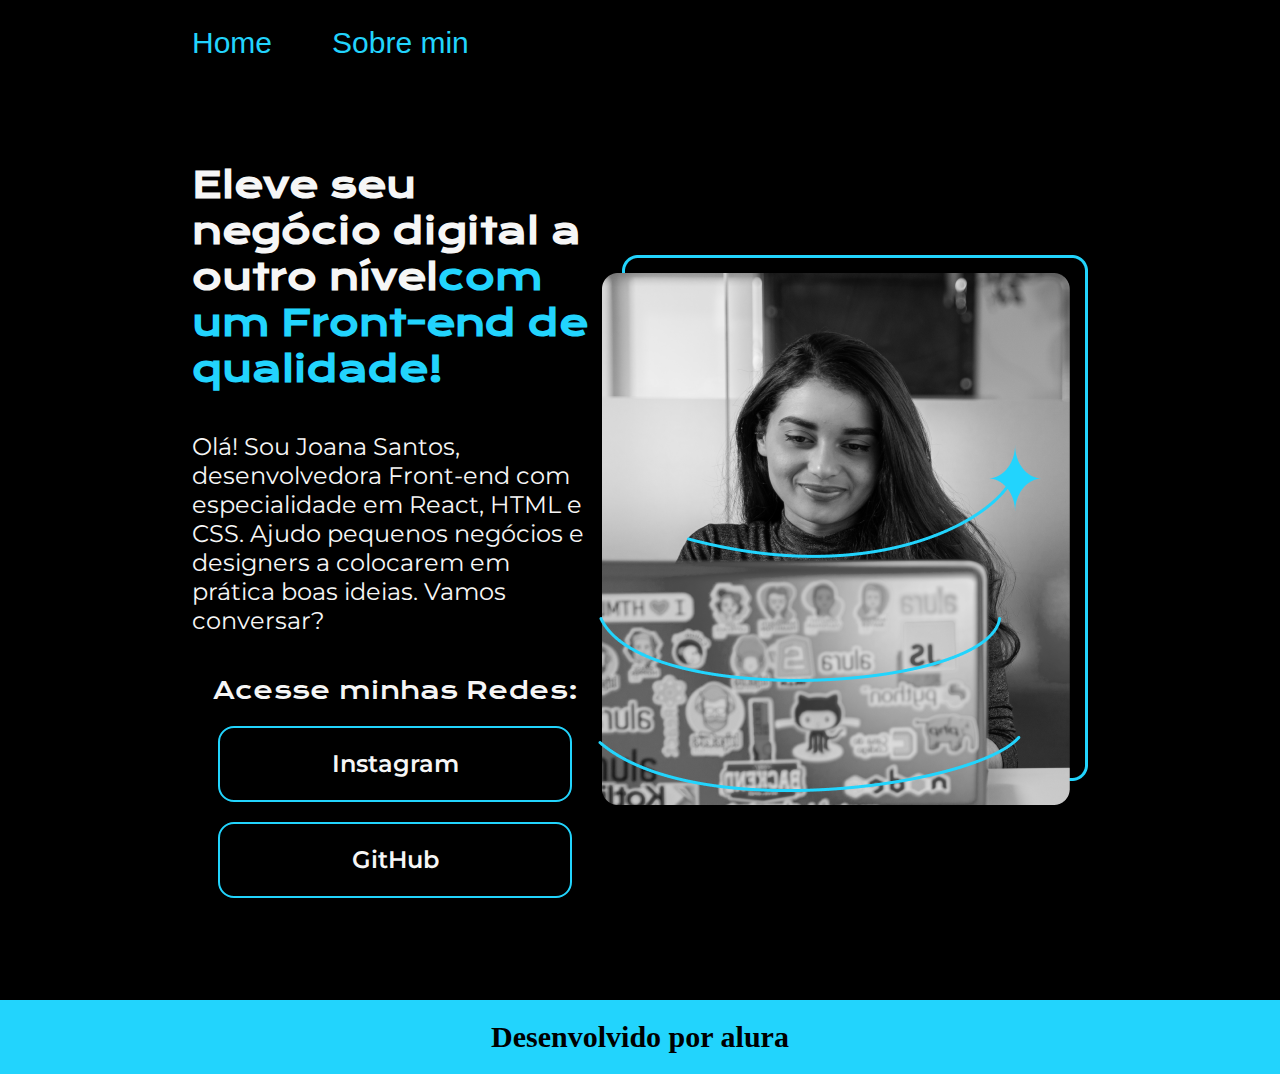
<file: index.html>
<!DOCTYPE html>
<html lang="pt-br">

<head>
    <meta charset="UTF-8">
    <meta http-equiv="X-UA-Compatible" content="IE=edge">
    <meta name="viewport" content="width=device-width, initial-scale=1.0">
    <title>Portifolio</title>
    <link rel="stylesheet" href="./styles/style.css">
</head>

<body>
    <header class="cabecalho">
        <nav class="cabecalho__menu">
            <a class="cabecalho__menu__links" href="index.html">Home</a>
            <a class="cabecalho__menu__links" href="about.html">Sobre min</a>
        </nav>
    </header>
    <main class="apresentacao">
        <section class="apresentacao__conteudo">
            <h1 class="apresentacao__conteudo__titulo">Eleve seu negócio digital a outro nível<strong 
            class="titulo-destaque">com um Front-end de qualidade!
            </strong></h1>
            <p class="apresentacao__conteudo__texto">Olá! Sou Joana Santos, desenvolvedora
            Front-end com especialidade em React, HTML e
            CSS. Ajudo pequenos negócios e designers a
            colocarem em prática boas ideias. Vamos
            conversar?</p>
            <div class="apresentacao__links">
                <h2 class="apresentacao__links__subtitulo">Acesse minhas Redes:</h2>
                <a class="apresentacao__links__link" href="https://instagram.com/rafaballerini">Instagram</a>
                <a class="apresentacao__links__link" href="https://github.com/guilhermeonrails">GitHub</a>
            </div>
        </section>
        <img src="./assets/Imagem.png" alt="Foto da Joana Santos programando">
    </main>
    <footer class="rodape">
        <h1>Desenvolvido por alura</h1>
    </footer>
</body>

</html>
</file>
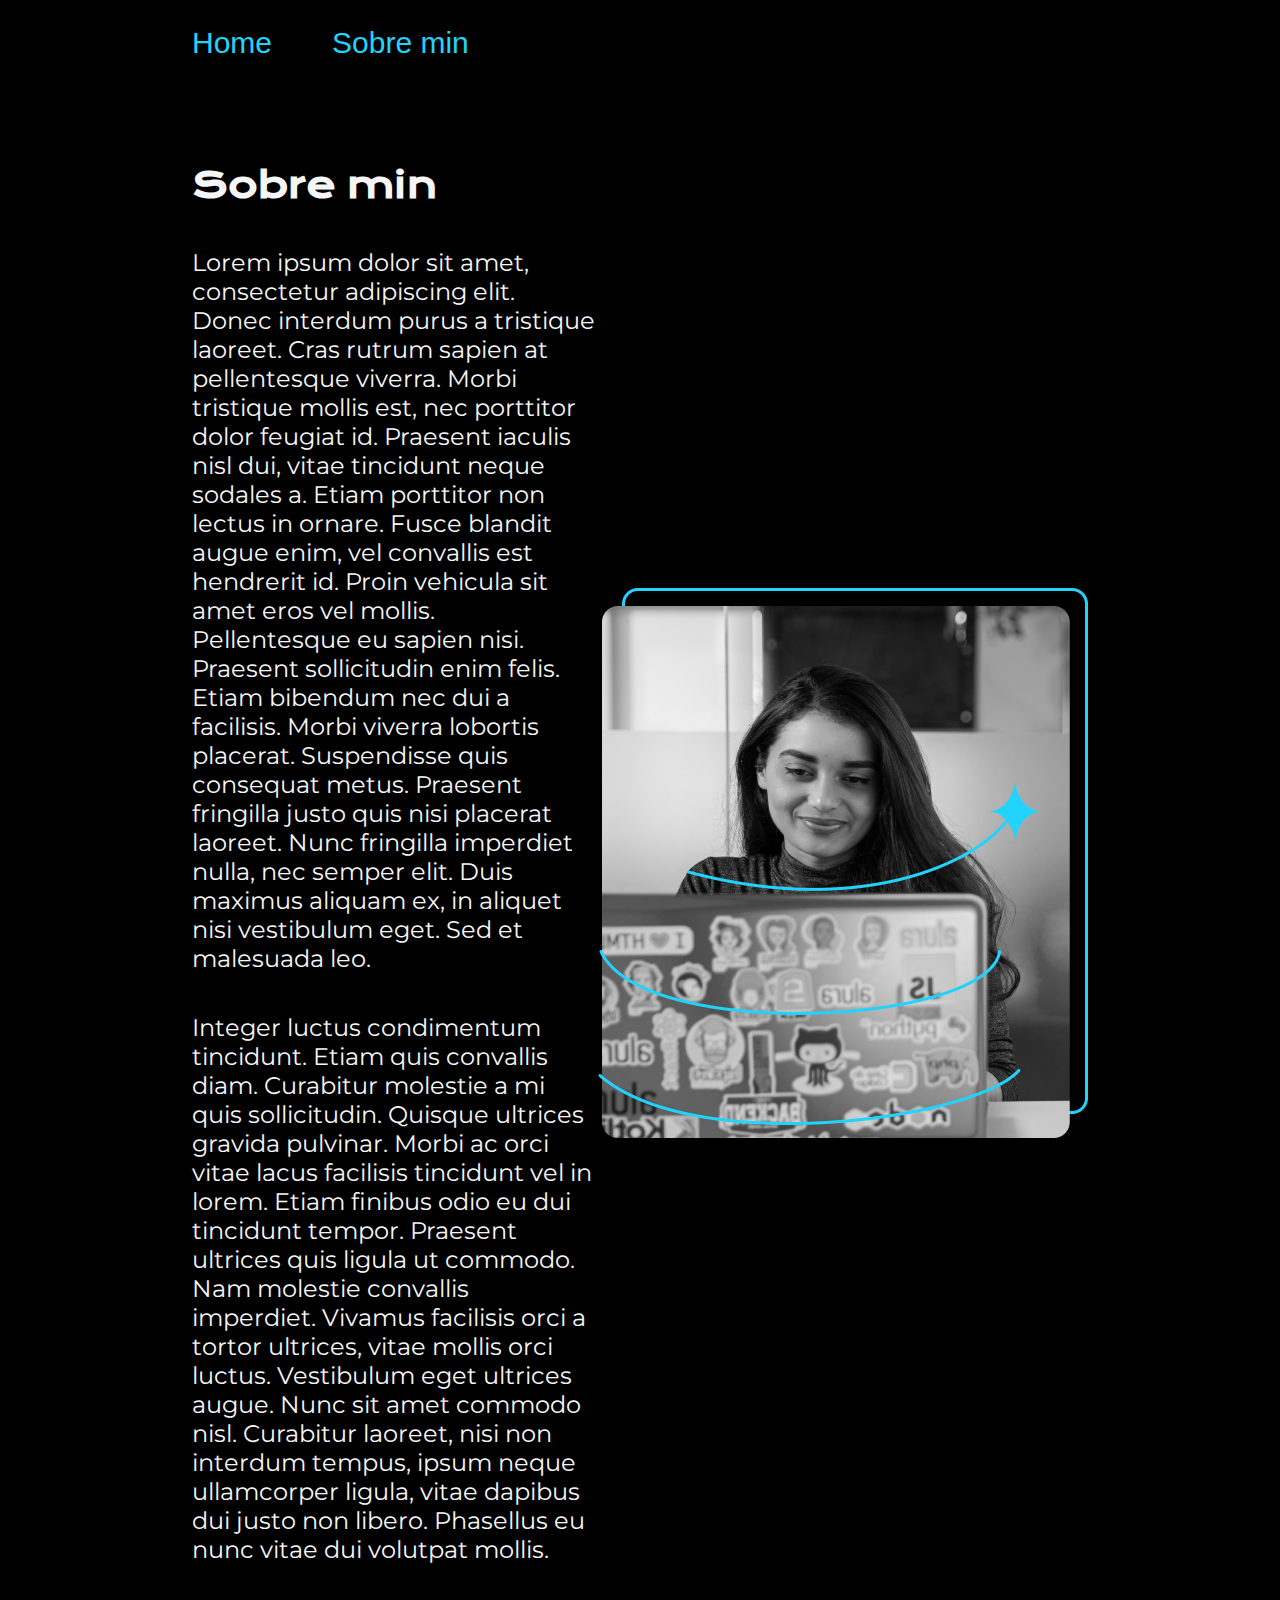
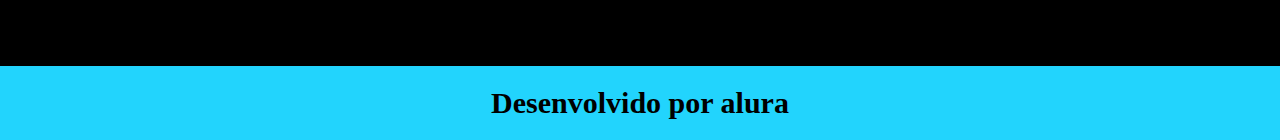
<file: about.html>
<!DOCTYPE html>
<html lang="pt-br">
<head>
    <meta charset="UTF-8">
    <meta name="viewport" content="width=device-width, initial-scale=1.0">
    <title>Document</title>
    <link rel="stylesheet" href="styles/style.css">
</head>
<body>
    <header class="cabecalho">
        <nav class="cabecalho__menu">
            <a class="cabecalho__menu__links" href="index.html">Home</a>
            <a class="cabecalho__menu__links" href="about.html">Sobre min</a>
        </nav>
    </header>
    <main class="apresentacao">
        <section class="apresentacao__conteudo">
            <h1 class="apresentacao__conteudo__titulo">Sobre min</strong></h1>
            <p class="apresentacao__conteudo__texto">Lorem ipsum dolor sit amet, consectetur adipiscing elit. Donec interdum purus a tristique laoreet. Cras rutrum sapien at
            pellentesque viverra. Morbi tristique mollis est, nec porttitor dolor feugiat id. Praesent iaculis nisl dui, vitae
            tincidunt neque sodales a. Etiam porttitor non lectus in ornare. Fusce blandit augue enim, vel convallis est hendrerit
            id. Proin vehicula sit amet eros vel mollis. Pellentesque eu sapien nisi. Praesent sollicitudin enim felis. Etiam
            bibendum nec dui a facilisis. Morbi viverra lobortis placerat. Suspendisse quis consequat metus. Praesent fringilla
            justo quis nisi placerat laoreet. Nunc fringilla imperdiet nulla, nec semper elit. Duis maximus aliquam ex, in aliquet
            nisi vestibulum eget. Sed et malesuada leo.</p>
            <p class="apresentacao__conteudo__texto">Integer luctus condimentum tincidunt. Etiam quis convallis diam. Curabitur molestie a mi quis sollicitudin. Quisque
            ultrices gravida pulvinar. Morbi ac orci vitae lacus facilisis tincidunt vel in lorem. Etiam finibus odio eu dui
            tincidunt tempor. Praesent ultrices quis ligula ut commodo. Nam molestie convallis imperdiet. Vivamus facilisis orci a
            tortor ultrices, vitae mollis orci luctus. Vestibulum eget ultrices augue. Nunc sit amet commodo nisl. Curabitur
            laoreet, nisi non interdum tempus, ipsum neque ullamcorper ligula, vitae dapibus dui justo non libero. Phasellus eu nunc
            vitae dui volutpat mollis.</p>
        </section>
        <img src="./assets/Imagem.png" alt="Foto da Joana Santos programando">
    </main>
    <footer class="rodape">
        <h1>Desenvolvido por alura</h1>
    </footer>
</body>
</html>
</file>
<file: styles/style.css>
@import url('https://fonts.googleapis.com/css2?family=Krona+One&family=Montserrat:wght@400;600&display=swap');

:root{
    --cor-primaria: #000000;
    --cor-secundaria: #f6f6f6;
    --cor-terciaria: #22d4fd;
}
*{
    margin: 0;
    padding: 0;
}

body{
    box-sizing: border-box;
    background-color: var(--cor-primaria);
    color: var(--cor-secundaria);
}
.cabecalho{
 padding: 2% 0% 0% 15%;
}

.cabecalho__menu {
    display: flex;
    gap: 60px;
}
.cabecalho__menu__links{
    color: var(--cor-terciaria);
    font-family: 'Monteserrat' , sans-serif;
    font-size: 30px;
    text-decoration: none;
}

.titulo-destaque{
    color: var(--cor-terciaria);
}

.apresentacao{
    padding: 8% 15%;
    display: flex;
    align-items: center;
    justify-content: space-between;
}
.apresentacao__conteudo{
    width: 615px;
    display: flex;
    flex-direction: column;
    gap: 40px;
}

.apresentacao__conteudo__titulo{
    font-size: 36px;
    font-family: 'Krona One', sans-serif;
}

.apresentacao__conteudo__texto{
    font-size: 24px;
    font-family: 'Montserrat', sans-serif;
}

.apresentacao__links{
    display: flex;
    flex-direction: column;
    justify-content: space-between;
    align-items: center;
    gap: 20px;
}

.apresentacao__links__subtitulo {
    font-family: 'Krona One', sans-serif;
    font-weight: 400;
}

.apresentacao__links__link{
    border: 2px solid var(--cor-terciaria);
    width: 350px;
    text-align: center;
    border-radius: 16px;
    font-size: 24px;
    font-weight: 600;
    padding: 21.5px 0;
    text-decoration: none;
    color: var(--cor-secundaria);
    font-family: 'Montserrat', sans-serif;
}

.rodape {
    color: var(--cor-primaria);
    padding: 20px;
    background-color: var(--cor-terciaria);
    text-align: center;
    font-size: 15px;
}
</file>
